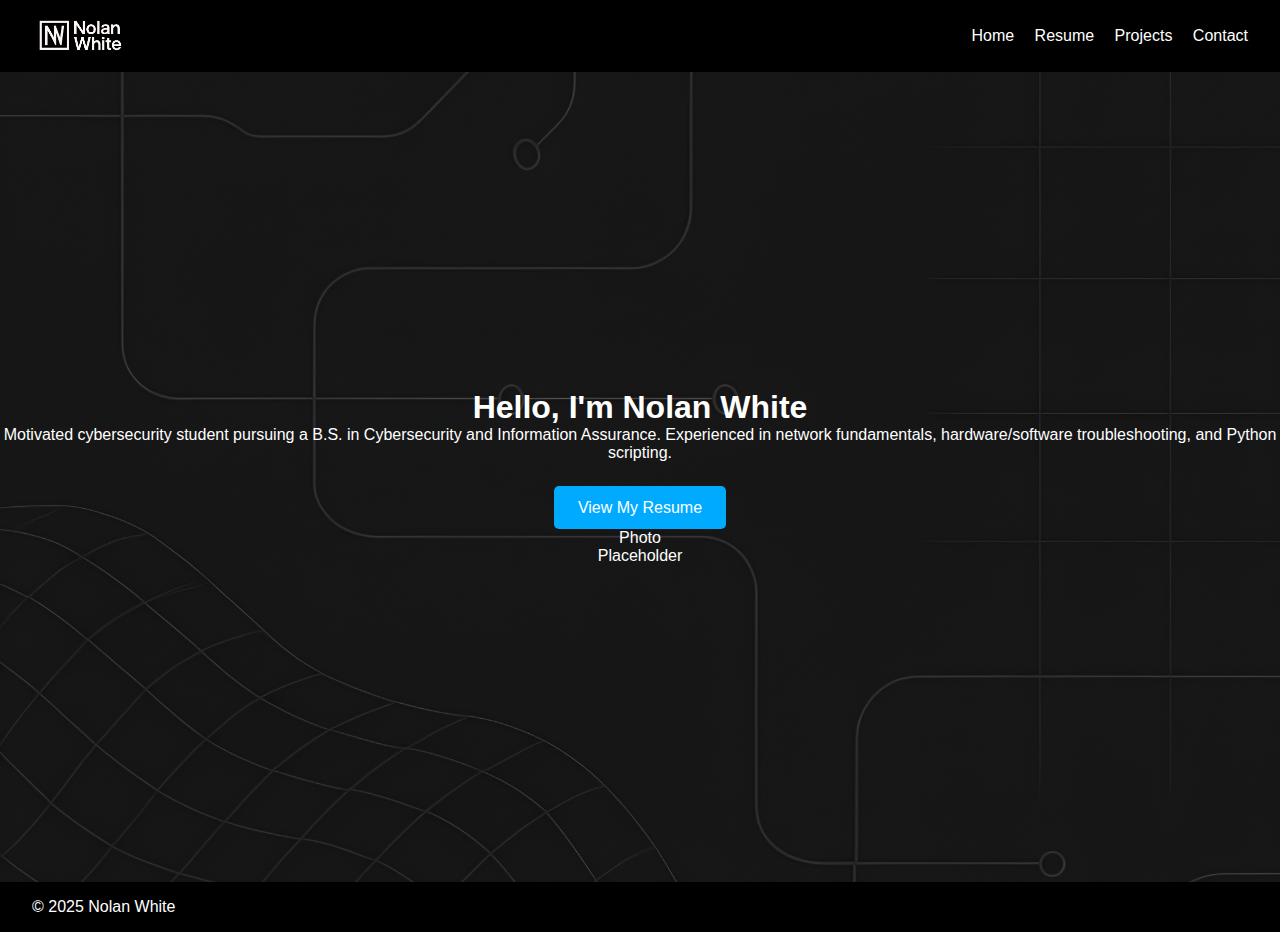
<file: index.html>
<!DOCTYPE html>
<html lang="en">
<head>
  <meta charset="UTF-8">
  <meta name="viewport" content="width=device-width, initial-scale=1">
  <title>Nolan White – Home</title>
  <link rel="stylesheet" href="style.css">
</head>
<body>
  <header>
    <a href="index.html" class="logo">
      <img src="logofull.png" alt="NW Logofull">
    </a>
    <nav>
      <a href="index.html">Home</a>
      <a href="resume.html">Resume</a>
      <a href="projects.html">Projects</a>
      <a href="contact.html">Contact</a>
    </nav>
  </header>

  <section class="hero">
    <div class="hero-text">
      <h1>Hello, I'm Nolan White</h1>
      <p>
        Motivated cybersecurity student pursuing a B.S. in Cybersecurity and Information Assurance.
        Experienced in network fundamentals, hardware/software troubleshooting, and Python scripting.
      </p>
      <a href="resume.html" class="btn" style="margin-top: 1.5em; display: inline-block;">View My Resume</a>
    </div>
    <div class="hero-photo">
      <div class="photo-placeholder">
        Photo<br>Placeholder
      </div>
    </div>
  </section>

  <footer>
    &copy; 2025 Nolan White
  </footer>
  
  <script src="script.js"></script>
</body>
</html>
</file>
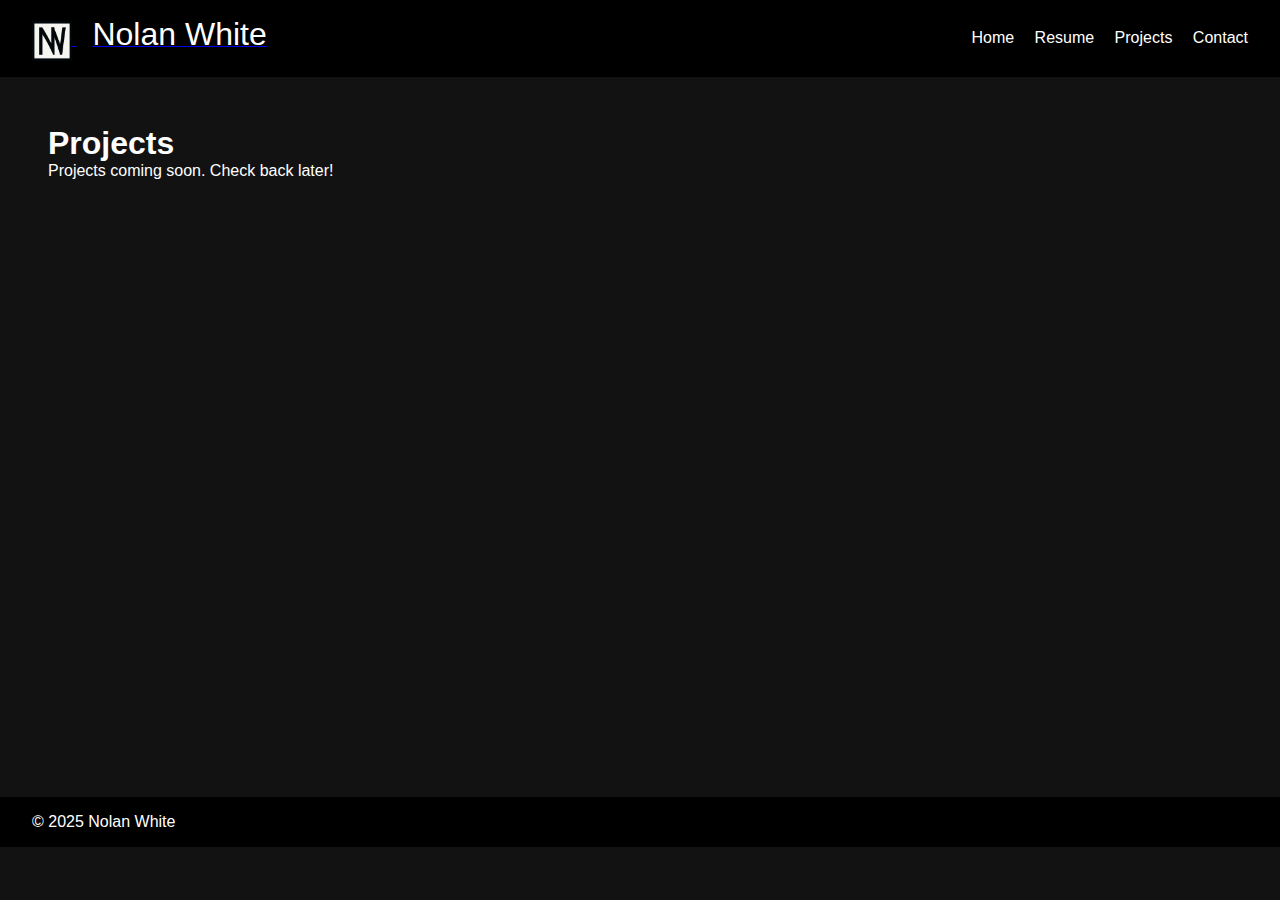
<file: projects.html>
<!DOCTYPE html>
<html lang="en">
<head>
  <meta charset="UTF-8">
  <meta name="viewport" content="width=device-width, initial-scale=1.0">
  <title>Nolan White – Projects</title>
  <link rel="stylesheet" href="style.css">
</head>
<body>
  <header>
    <a href="index.html" class="logo">
      <img src="logoemblem.png" alt="NW Emblem">
      <span style="font-size: 2rem; color: #fff; pointer-events: none; cursor: default; margin-left: 0.5em;">Nolan White</span>
    </a>
    <nav>
      <a href="index.html">Home</a>
      <a href="resume.html">Resume</a>
      <a href="projects.html">Projects</a>
      <a href="contact.html">Contact</a>
    </nav>
  </header>

  <main class="content">
    <h1>Projects</h1>
    <p>Projects coming soon. Check back later!</p>
  </main>

  <footer>
    &copy; 2025 Nolan White
  </footer>

  <script src="script.js"></script>
</body>
</html>
</file>
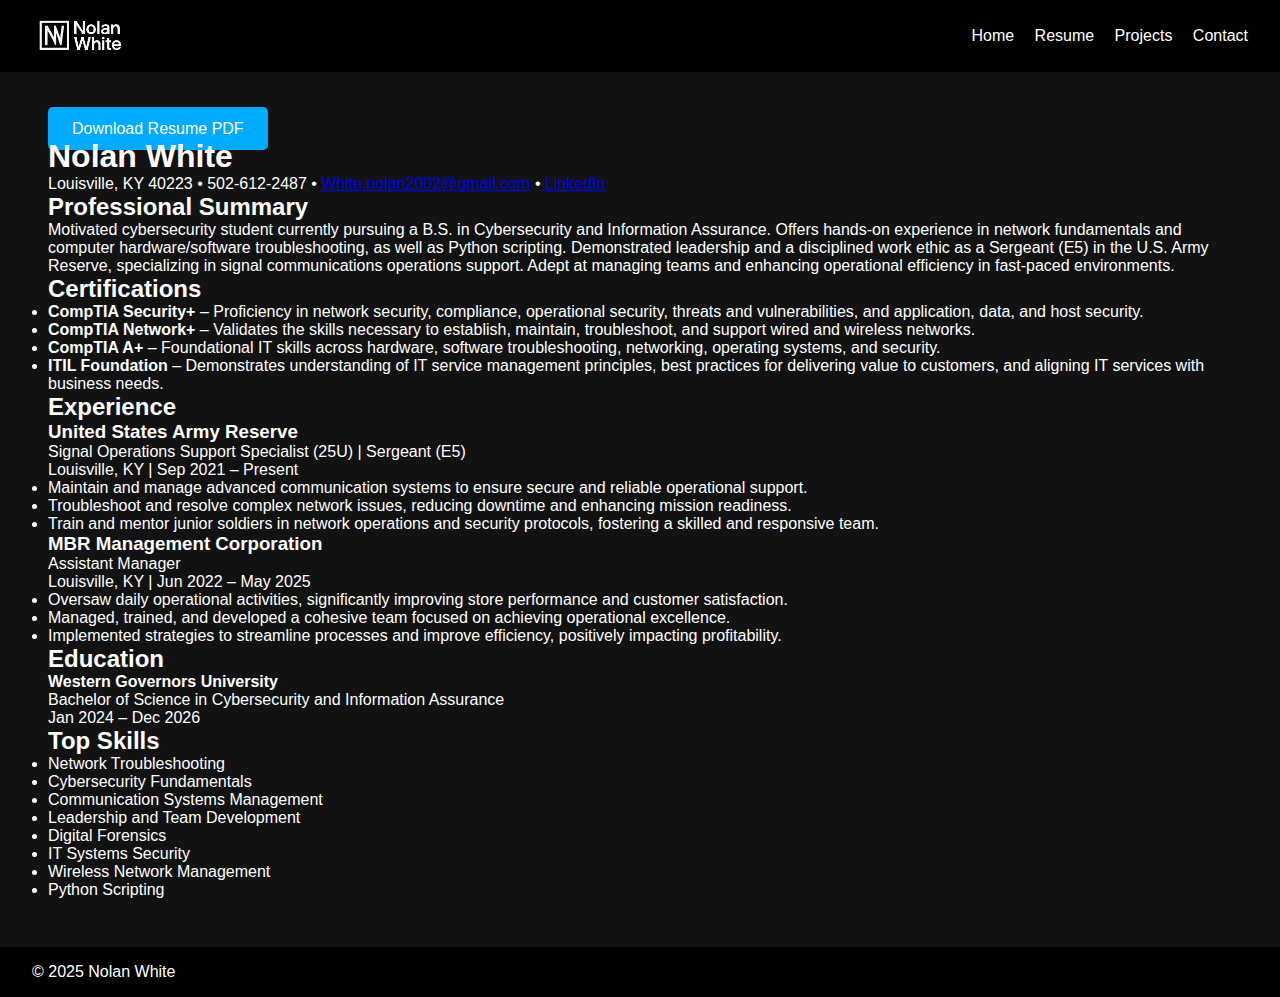
<file: resume.html>
<!DOCTYPE html>
<html lang="en">
<head>
  <meta charset="UTF-8">
  <meta name="viewport" content="width=device-width, initial-scale=1">
  <title>Nolan White – Resume</title>
  <link rel="stylesheet" href="style.css">
</head>
<body>
  <header>
    <a href="index.html" class="logo">
      <img src="logofull.png" alt="NW Logofull">
    </a>
    <nav>
      <a href="index.html">Home</a>
      <a href="resume.html">Resume</a>
      <a href="projects.html">Projects</a>
      <a href="contact.html">Contact</a>
    </nav>
  </header>

  <main class="content resume-content">
    <div class="download-container">
      <a href="Resume - White, Nolan.pdf" download class="btn">Download Resume PDF</a>
    </div>
    <section class="resume-section intro">
      <!-- Add a profile photo if available, else use a placeholder -->
      <div>
        <h1>Nolan White</h1>
        <div class="resume-contact">
          <span>Louisville, KY 40223</span>
          <span>•</span>
          <span>502-612-2487</span>
          <span>•</span>
          <a href="mailto:White.nolan2002@gmail.com">White.nolan2002@gmail.com</a>
          <span>•</span>
          <a href="https://linkedin.com/in/nolan-white-83b618322" target="_blank">LinkedIn</a>
        </div>
      </div>
    </section>

    <section class="resume-section">
      <h2>Professional Summary</h2>
      <p>
        Motivated cybersecurity student currently pursuing a B.S. in Cybersecurity and Information Assurance. Offers hands-on experience in network fundamentals and computer hardware/software troubleshooting, as well as Python scripting. Demonstrated leadership and a disciplined work ethic as a Sergeant (E5) in the U.S. Army Reserve, specializing in signal communications operations support. Adept at managing teams and enhancing operational efficiency in fast-paced environments.
      </p>
    </section>

    <section class="resume-section">
      <h2>Certifications</h2>
      <ul class="resume-list">
          <li><strong>CompTIA Security+</strong> – Proficiency in network security, compliance, operational security, threats and vulnerabilities, and application, data, and host security.</li>
          <li><strong>CompTIA Network+</strong> – Validates the skills necessary to establish, maintain, troubleshoot, and support wired and wireless networks.</li>
          <li><strong>CompTIA A+</strong> – Foundational IT skills across hardware, software troubleshooting, networking, operating systems, and security.</li>
          <li><strong>ITIL Foundation</strong> – Demonstrates understanding of IT service management principles, best practices for delivering value to customers, and aligning IT services with business needs.</li>
      </ul>
    </section>

    <section class="resume-section">
      <h2>Experience</h2>
      <div class="job">
        <h3>United States Army Reserve</h3>
        <span class="job-title"><p>Signal Operations Support Specialist (25U) | Sergeant (E5)</p></span>
        <span class="job-location"><p>Louisville, KY | Sep 2021 – Present</p></span>
        <ul>
          <li>Maintain and manage advanced communication systems to ensure secure and reliable operational support.</li>
          <li>Troubleshoot and resolve complex network issues, reducing downtime and enhancing mission readiness.</li>
          <li>Train and mentor junior soldiers in network operations and security protocols, fostering a skilled and responsive team.</li>
        </ul>
      </div>
      <div class="job">
        <h3>MBR Management Corporation</h3>
        <span class="job-title"><p>Assistant Manager</p></span>
        <span class="job-location"><p>Louisville, KY | Jun 2022 – May 2025</p></span>
        <ul>
          <li>Oversaw daily operational activities, significantly improving store performance and customer satisfaction.</li>
          <li>Managed, trained, and developed a cohesive team focused on achieving operational excellence.</li>
          <li>Implemented strategies to streamline processes and improve efficiency, positively impacting profitability.</li>
        </ul>
      </div>
    </section>

    <section class="resume-section">
      <h2>Education</h2>
      <div class="education">
        <p>
        <strong>Western Governors University</strong><br>
        Bachelor of Science in Cybersecurity and Information Assurance<br>
        <span class="edu-date"><p>Jan 2024 – Dec 2026</p></span>
        </p>
      </div>
    </section>

    <section class="resume-section">
      <h2>Top Skills</h2>
      <ul class="resume-skill-list">
        <li><p>Network Troubleshooting</p></li>
        <li><p>Cybersecurity Fundamentals</p></li>
        <li><p>Communication Systems Management</p></li>
        <li><p>Leadership and Team Development</p></li>
        <li><p>Digital Forensics</p></li>
        <li><p>IT Systems Security</p></li>
        <li><p>Wireless Network Management</p></li>
        <li><p>Python Scripting</p></li>
      </ul>
    </section>
  </main>

  <footer>
    &copy; 2025 Nolan White
  </footer>
  <script src="script.js"></script>
</body>
</html>
</file>
<file: style.css>
* {
  margin: 0; padding: 0; box-sizing: border-box;
}

body {
  font-family: 'Arial', sans-serif;
  background: #121212;
  color: #fff;
}

header, footer {
  padding: 1em 2em;
  background: #000;
  display: flex;
  justify-content: space-between;
  align-items: center;
}

.logo img {
  height: 40px;
  vertical-align: middle;
}

nav a {
  color: #fff;
  margin-left: 1em;
  text-decoration: none;
}

.hero {
  height: 90vh;
  background: url('background.png') no-repeat center fixed;
  background-size: cover;
  display: flex;
  flex-direction: column;
  justify-content: center;
  align-items: center;
  text-align: center;
}

.btn {
  margin-top: 1em;
  padding: 0.8em 1.5em;
  background: #00aaff;
  color: #fff;
  border-radius: 5px;
  text-decoration: none;
}

.content {
  padding: 3em;
  min-height: 80vh;
}

form {
  max-width: 600px;
  margin-top: 2em;
}

form input, form textarea {
  width: 100%;
  padding: 0.8em;
  margin-bottom: 1em;
  border: none;
  border-radius: 4px;
}

form button {
  cursor: pointer;
}
</file>
